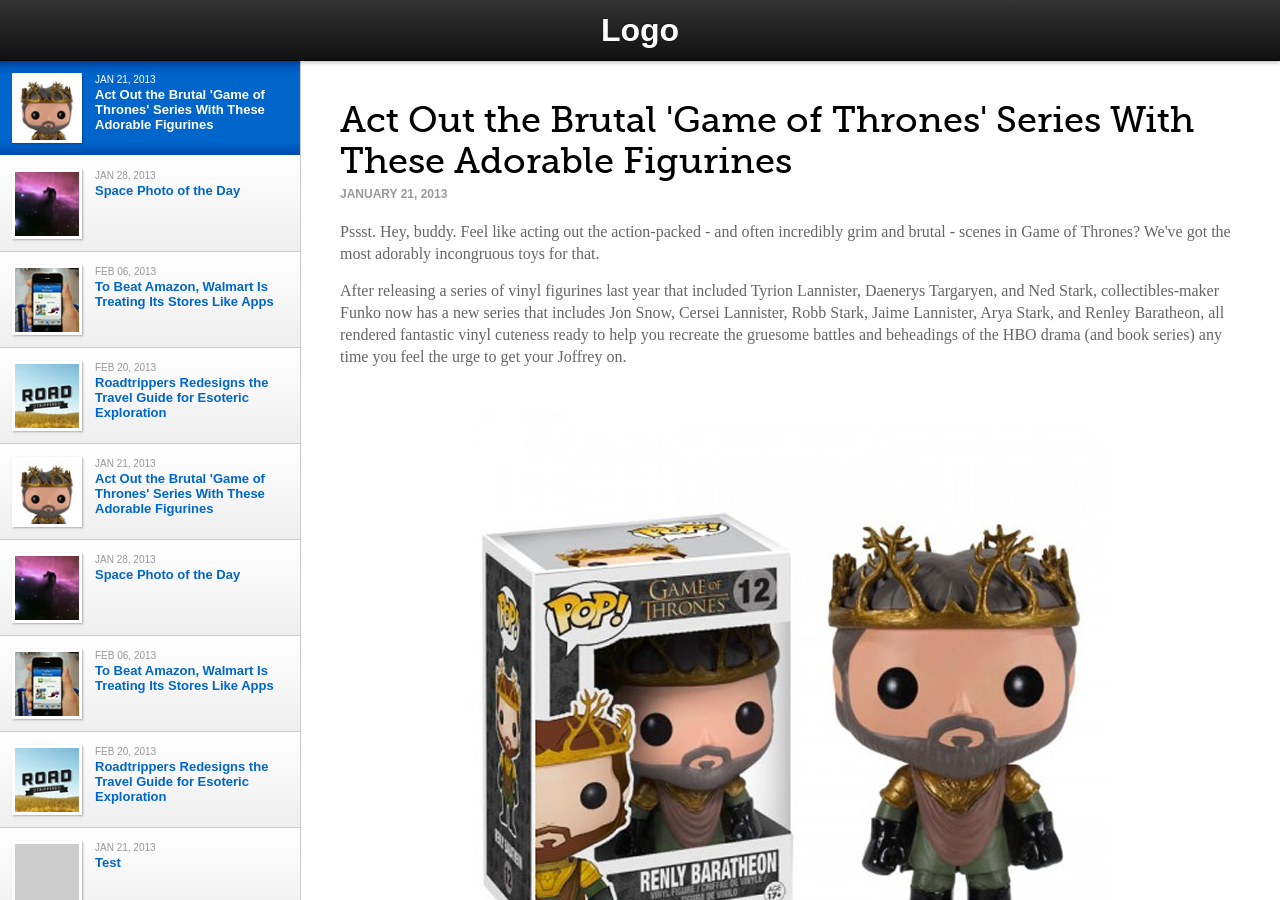
<file: index.html>
<!DOCTYPE HTML> 
<html> 
<head>
	<title>App Test</title>
    <meta http-equiv="Content-Type" content="text/html; charset=UTF-8" />
    <meta name="viewport" content="width=device-width, initial-scale=1.0, maximum-scale=1.0, user-scalable=no" />
	<meta name="apple-mobile-web-app-capable" content="yes" />
	<meta name="description" content="" />
    
    <!--<link href="/en/_css/master.css" rel="stylesheet" type="text/css" media="screen, print" />
    <link href="/en/_css/print.css" rel="stylesheet" type="text/css"  media="print" />-->
    <link rel="shortcut icon" href="favicon.png" />
	<link rel="apple-touch-icon" href="apple-touch-icon.png" />
	
	<script type="text/javascript" src="_js/jquery-1.9.1.js"></script>
	<script type="text/javascript" src="_js/jquery.easing.1.3.js"></script>
	<script type="text/javascript" src="_js/jquery.easing.compatibility.js"></script>
	<script type="text/javascript" src="_js/jquery.ui.touch-punch.js"></script>
    <script type="text/javascript" src="_js/scrollfix.js"></script>
	
	<script type="text/javascript" src="_js/swfaddress/swfaddress.js"></script>

	<script type="text/javascript">

		function handleChange(evt){

			var pathName = evt.pathNames[0]
			var navName = null;
			
			if (evt.pathNames[0]){
				//load info page
				loadContent(pathName+'.html', pathName)

			} else {
				//load default page			
				loadContent('game-of-thrones.html', 'game-of-thrones')
			}
		}
		
		SWFAddress.addEventListener(SWFAddressEvent.CHANGE, handleChange);
		
	</script>

	
	<script type="text/javascript">
	
		var screenWidth = null;
		var screenHeight = null;
		var activeItem = null;
		var itemLeft = null;
		var itemTop = null;
		var speed = 700;
		var isAnimating = false;
		
		function loadContent(target, link) {
				//$('#loader').show();
				// Animation complete.				
				var sideTarget = $('#mb-sidebar').find('a[href="#'+link+'"]');
				var oldClip = $('#mb-sidebar').find('a.selected');
				oldClip.removeClass('selected');
				sideTarget.addClass('selected');
				
				$('.contentwrap').hide();
				$('.contentwrap').load(target, function(data) {		
					// Loaded
					//$('#loader').hide();					
					$(this).delay(100).fadeIn();
					$(window).resize();
					
				});

		}

		$(document).ready(function () {
		
			// links
			$('#mb-sidebar a').each(function() {
				$(this).click(function(){

					
				});
			});
			
			// ScrollFix
			var scrollingContent = document.getElementById("mb-content");
			new ScrollFix(scrollingContent);

			var scrollingSidebar = document.getElementById("mb-sidebar");
			new ScrollFix(scrollingSidebar);
			
			// window
			$(window).bind( 'orientationchange', function(e){
			  $(window).resize();
			});
		
			$(window).resize();

		});
			
		$(window).load(function () {
		
		});
		
		$(window).resize(function() {
		  screenWidth = $(this).width();
		  screenHeight = $(this).height();
		  
		  $('#mb-content').height(screenHeight - 60);
		  $('#mb-content').width(screenWidth - 300);
		  $('#mb-sidebar').height(screenHeight - 60);
		  
		  $('.content-image img').css('max-width', screenWidth - 380 +'px');
		});
		
	</script>
	
	<style>
	
		@font-face {
			font-family: 'Entypo';
			src: url('_fonts/entypo/entypo.eot');
			src: url('_fonts/entypo/entypo.eot?#iefix') format('embedded-opentype'),
				 url('_fonts/entypo/entypo.woff') format('woff'),
				 url('_fonts/entypo/entypo.ttf') format('truetype'),
				 url('_fonts/entypo/entypo.svg') format('svg');
			font-weight: normal;
			font-style: normal;

		}
		
		@font-face {
			font-family: 'MuseoSlab500Regular';
			src: url('_fonts/museo/Museo_Slab_500-webfont.eot');
			src: url('_fonts/museo/Museo_Slab_500-webfont.eot?#iefix') format('embedded-opentype'),
				 url('_fonts/museo/Museo_Slab_500-webfont.woff') format('woff'),
				 url('_fonts/museo/Museo_Slab_500-webfont.ttf') format('truetype'),
				 url('_fonts/museo/Museo_Slab_500-webfont.svg#MuseoSlab500Regular') format('svg');
			font-weight: normal;
			font-style: normal;

		}


		* {
			padding: 0;
			margin: 0;
			list-style: none;
		}
		
		html, body {
			width: 100%;
			height: 100%;
			overflow: hidden;
			font-family: Arial, sans-serif;
		}

		h1, h2, h3, h4, h5, h6 {
			margin: 0;
			padding: 0;
		}
		
		h1 {
			font-size: 32px;
			margin-bottom: 15px;
		}
		
		h2 {
			font-family: 'MuseoSlab500Regular',Arial,sans-serif;
			font-size: 36px;
			font-weight: normal;
			color: #000000;
			margin-bottom: 5px;
		}
		
		h3 {
			font-size: 18px;
			color: #cc0000;
			margin-bottom: 5px;
		}
		
		h5 {
			font-size: 12px;
			color: #999999;
			margin-bottom: 20px;
		}
		
		p {
			color: #666666;
			font-family: Georgia, serif;
			font-size: 16px;
			line-height: 22px;
			margin-bottom: 15px;	
		}
		
		i {
			font-style: normal;
		}
		
		img {
			border: none;
		}	
		
		/*scrollbars */
		/*
		::-webkit-scrollbar {
			height: 10px;
			width: 10px;
			background: transparent;
			}
		
		::-webkit-scrollbar-track {
			-webkit-box-shadow: inset 0 0 6px rgba(0,0,0,0.3); 
			border-radius: 10px;
		}
			
		::-webkit-scrollbar-thumb {
			background: -webkit-linear-gradient(right , #cccccc 0%, #dddddd 100%); 
			-webkit-border-radius: 5px;
		}
		::-webkit-scrollbar-corner {
			background: transparent;
		}
		*/
		
		.icon {
			font-family: 'Entypo', sans-serif;
		}
		
		#loader {
			width: 32px;
			height: 32px;
			background: url('_img/loader.gif') no-repeat;
		}	
		
		#mb-wrapper {
			width: 100%;
			height: 100%;
			background: #ffffff;
		}	
		
		#mb-header {
			position: fixed;
			top: 0px;
			width: 100%;
			height: 60px;
			color: #ffffff;	
			border-bottom: 1px solid #000000;
			
			-moz-box-shadow: 0px 1px 5px rgba(0,0,0,0.3);
			-webkit-box-shadow: 0px 5px rgba(0,0,0,0.3);
			box-shadow: 0px 1px 5px rgba(0,0,0,0.3);
						
			background: #222222;
			background: linear-gradient(top , #333333 0%, #111111 100%);
			background: -moz-linear-gradient(top , #333333 0%, #111111 100%);
			background: -webkit-linear-gradient(top , #333333 0%, #111111 100%);
			
			line-height: 60px;
			text-shadow: -1px -1px 0px rgba(0,0,0,0.3);
			text-align: center;
			
			z-index: 100;
		}
		
		#mb-footer {
			position: fixed;
			bottom: 0px;
			width: 100%;
			height: 30px;
			background: #ffcc00;
			color: #000000;	
			
			font-size: 14px;
			font-weight: bold;
			line-height: 30px;
			text-align: center;
			
			z-index: 100;
		}
		
		#mb-sidebar {
			position:absolute;
			top:0;
			left: 0px;			
			width:300px;
			height: 100%;
			-webkit-overflow-scrolling:touch;
			overflow-y: auto;
			overflow-x: hidden;
			border-right: 1px solid #cccccc;

			margin-top: 60px;
			
			z-index:1;
		}
		
			#mb-sidebar a {
				display: block;
				position: relative;				
				padding: 12px;
				border-top: 1px solid #ffffff;
				border-bottom: 1px solid #cccccc;
				text-decoration: none;
				
				background: #ffffff;
				background: linear-gradient(top , #ffffff 0%, #eeeeee 100%);
				background: -moz-linear-gradient(top , #ffffff 0%, #eeeeee 100%);
				background: -webkit-linear-gradient(top , #ffffff 0%, #eeeeee 100%);
			}
			
				#mb-sidebar a.selected {
					background: #0066cc;
					background: linear-gradient(top , #004cb0 0%, #0066cc 15%, #0066cc 85%, #004cb0 100%);
					background: -moz-linear-gradient(top , #004cb0 0%, #0066cc 15%, #0066cc 85%, #004cb0 100%);
					background: -webkit-linear-gradient(top , #004cb0 0%, #0066cc 15%, #0066cc 85%, #004cb0 100%);
					
					color: #ffffff;					
					border-bottom: none;
					border-top: 1px solid #003366;
					border-bottom: 1px solid #ffffff;
					
				}
				
				#mb-sidebar a:hover {
					cursor: pointer;
				}
				
					#mb-sidebar a:hover h4 {
						color: #000000;
					}
			
				#mb-sidebar a .image {
					position: relative;
					width: 64px;
					height: 64px;
					overflow: hidden;
					background: #cccccc;
					border: 3px solid #ffffff;
					
					-moz-box-shadow: 1px 1px 2px rgba(0,0,0,0.3);
					-webkit-box-shadow: 1px 2px rgba(0,0,0,0.3);
					box-shadow: 1px 1px 2px rgba(0,0,0,0.3);
				}
				
					#mb-sidebar a .image img {
						width: 64px;
					}
				
				#mb-sidebar a .text {
					position: absolute;
					top: 8px;
					left: 95px;
					padding-right: 20px;
				}
				
					#mb-sidebar a span, #mb-sidebar a.selected span {
						font-size: 10px;
						line-height: 15px;
						color: #999999;
					}
					
					#mb-sidebar a h4, #mb-sidebar a.selected h4 {
						font-size: 13px;
						color: #0066cc;
					}
					
						#mb-sidebar a.selected span {
							color: #ffffff;
						}
						
						#mb-sidebar a.selected h4 {
							color: #ffffff;
						}
			
			.sidebarwrap {
				/*margin-top: 60px;*/
			}
			
		#mb-content {
			position:absolute;
			top:0;
			left: 300px;			
			height: 100%;
			-webkit-overflow-scrolling:touch;
			overflow-y:auto;
			overflow-x: hidden;
			
			margin-top: 60px;
			
			z-index:1;
		}
		
			.contentwrap {
				padding: 40px;
			}
			
			.contentwrap .content-image {
				display: block;
				text-align: center;
				margin-top: 30px;
				margin-bottom: 30px;
			}
		
		
			
			
		
		
		
	</style>
</head>

<body>
<div id="mb-wrapper">
	<div id="mb-header"><h1>Logo</h1></div>
		<div id="mb-sidebar">
			<div class="sidebarwrap">
				<a href="#game-of-thrones">
					<div class="image"><img src="_img/thumb_game-of-thrones.jpg" /></div>
					<div class="text">
						<span>JAN 21, 2013</span>
						<h4>Act Out the Brutal 'Game of Thrones' Series With These Adorable Figurines</h4>
					</div>
				</a>
				<a href="#space-image">
					<div class="image"><img src="_img/thumb_space-image.jpg" /></div>
					<div class="text">
						<span>JAN 28, 2013</span>
						<h4>Space Photo of the Day</h4>
					</div>
				</a>
				<a href="#walmart-app">
					<div class="image"><img src="_img/thumb_walmart-app.jpg" /></div>
					<div class="text">
						<span>FEB 06, 2013</span>
						<h4>To Beat Amazon, Walmart Is Treating Its Stores Like Apps</h4>
					</div>
				</a>
				<a href="#roadtrippers">
					<div class="image"><img src="_img/thumb_roadtrippers.jpg" /></div>
					<div class="text">
						<span>FEB 20, 2013</span>
						<h4>Roadtrippers Redesigns the Travel Guide for Esoteric Exploration</h4>
					</div>
				</a>
				<a href="#game-of-thrones2">
					<div class="image"><img src="_img/thumb_game-of-thrones.jpg" /></div>
					<div class="text">
						<span>JAN 21, 2013</span>
						<h4>Act Out the Brutal 'Game of Thrones' Series With These Adorable Figurines</h4>
					</div>
				</a>
				<a href="#space-image2">
					<div class="image"><img src="_img/thumb_space-image.jpg" /></div>
					<div class="text">
						<span>JAN 28, 2013</span>
						<h4>Space Photo of the Day</h4>
					</div>
				</a>
				<a href="#walmart-app2">
					<div class="image"><img src="_img/thumb_walmart-app.jpg" /></div>
					<div class="text">
						<span>FEB 06, 2013</span>
						<h4>To Beat Amazon, Walmart Is Treating Its Stores Like Apps</h4>
					</div>
				</a>
				<a href="#roadtrippers2">
					<div class="image"><img src="_img/thumb_roadtrippers.jpg" /></div>
					<div class="text">
						<span>FEB 20, 2013</span>
						<h4>Roadtrippers Redesigns the Travel Guide for Esoteric Exploration</h4>
					</div>
				</a>
				<a href="#1">
					<div class="image"></div>
					<div class="text">
						<span>JAN 21, 2013</span>
						<h4>Test</h4>
					</div>
				</a>
				<a href="#2">
					<div class="image"></div>
					<div class="text">
						<span>JAN 21, 2013</span>
						<h4>Test</h4>
					</div>
				</a>
				<a href="#3">
					<div class="image"></div>
					<div class="text">
						<span>JAN 21, 2013</span>
						<h4>Test</h4>
					</div>
				</a>
				<a href="#4">
					<div class="image"></div>
					<div class="text">
						<span>JAN 21, 2013</span>
						<h4>Test</h4>
					</div>
				</a>
				<a href="#5">
					<div class="image"></div>
					<div class="text">
						<span>JAN 21, 2013</span>
						<h4>Test</h4>
					</div>
				</a>
				<a href="#6">
					<div class="image"></div>
					<div class="text">
						<span>JAN 21, 2013</span>
						<h4>Test</h4>
					</div>
				</a>
				<a href="#7">
					<div class="image"></div>
					<div class="text">
						<span>JAN 21, 2013</span>
						<h4>Test</h4>
					</div>
				</a>
				<a href="#8">
					<div class="image"></div>
					<div class="text">
						<span>JAN 21, 2013</span>
						<h4>Test</h4>
					</div>
				</a>
				
			</div>	
		</div>
		<div id="mb-content">
			<div class="contentwrap">
			</div>
		</div>
	
</div>
</body>

</html>
</file>
